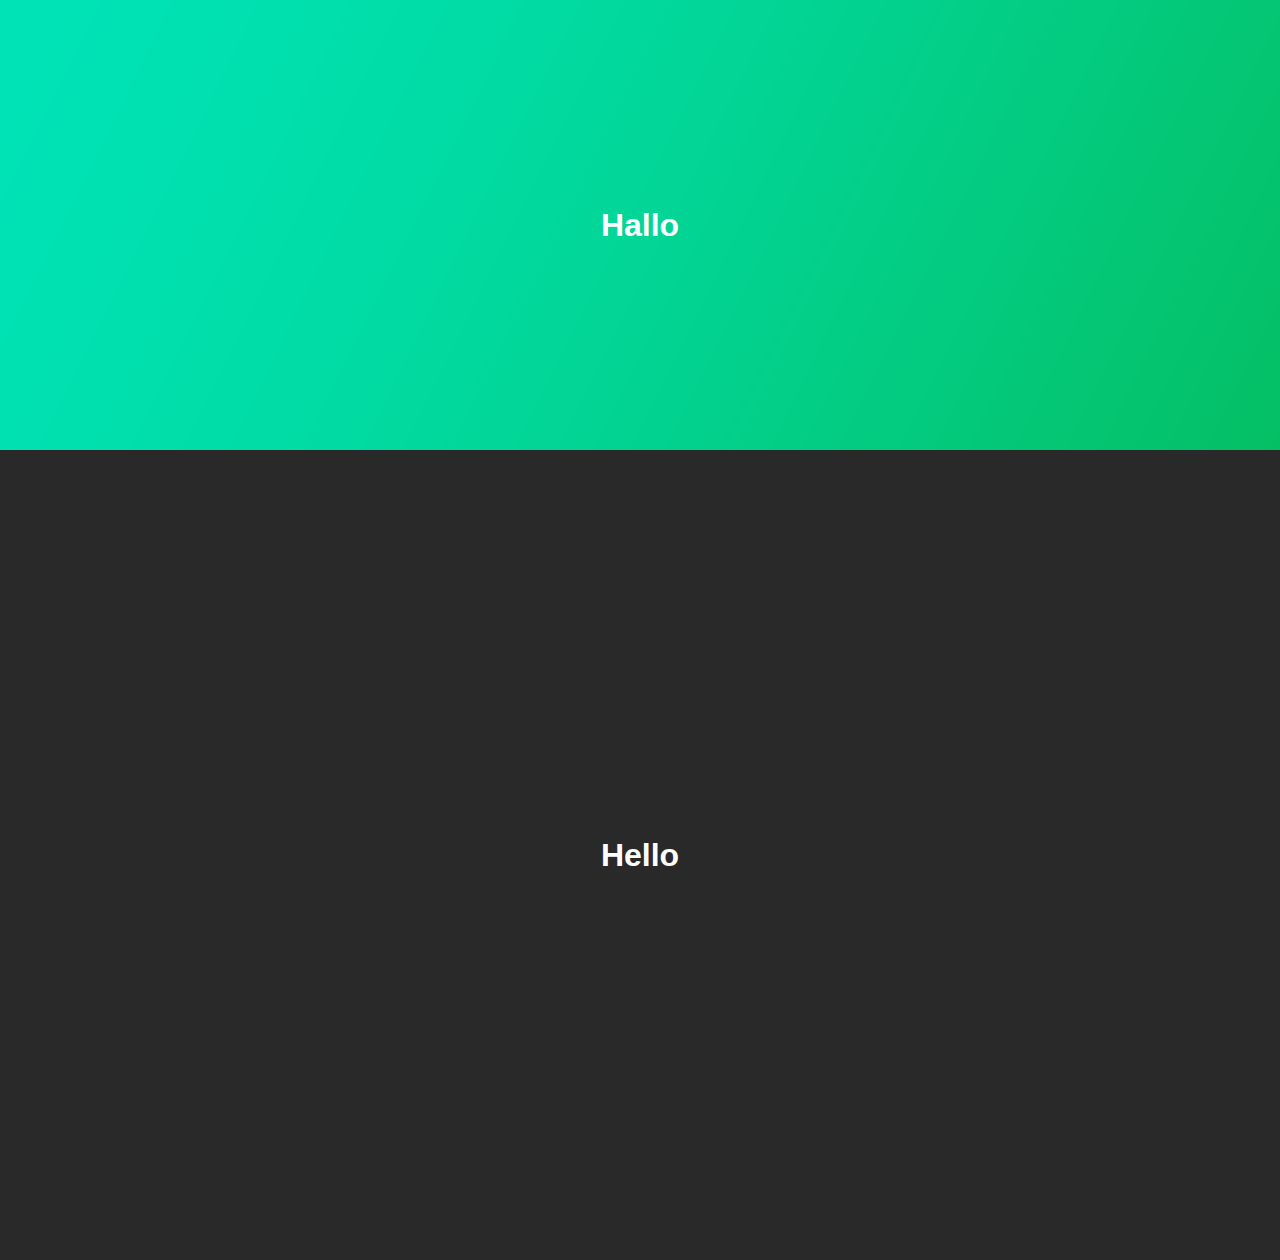
<file: index.html>
<!DOCTYPE html>
<link rel="stylesheet" href="./index.css">
<html>
    <head>
        <div class="banner">
            <h1>Hallo</h1>
        </div>
    </head>
    <body>
        <div class="content">
            <h1>Hello</h1>
        </div>
    </body>
</html>
</file>
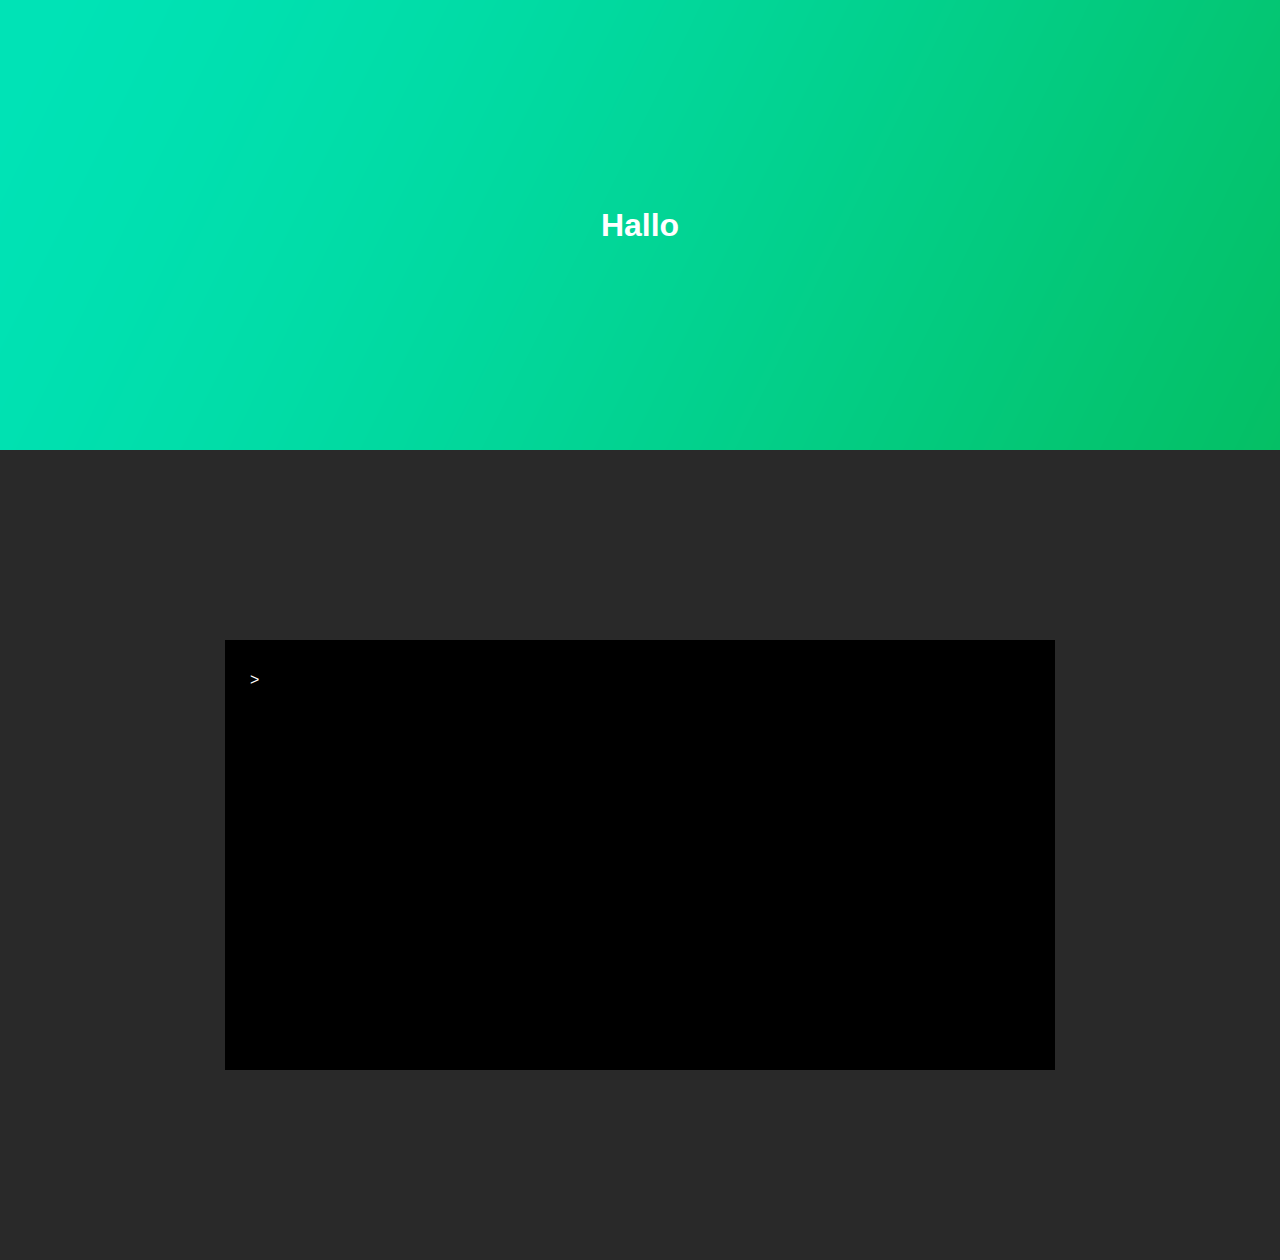
<file: terminal.html>
<!DOCTYPE html>
<link rel="stylesheet" href="./terminal.css">
<html>
    <head>
        <div class="banner">
            <h1>Hallo</h1>
        </div>
    </head>
    <body>
        <div class="content">
            <div class="termbox">
                <p id="cursor">></p>
                <input id="command">     
            </div>
        </div>
    </body>
</html>
</file>
<file: index.css>
html, head, body {
    margin: 0%;
}

.banner {
    background-image: url(./banner.png);
    height: 50%;
    position: absolute;
    top: 0%;
    bottom: 50%;
    width: 100%;
    display: grid;
    justify-content: center;
    align-content: center;  
}

.content {
    background: rgb(41, 41, 41);
    width: 100%;
    position: absolute;
    display: grid;
    justify-content: center;
    align-content: center;
    top: 50%;
    height: 90%;
}

h1, h2, h3, p, a, span {
    font-family: Arial, Helvetica, sans-serif;
    color: white;
}
</file>
<file: terminal.css>
html, head, body {
    margin: 0%;
}

.banner {
    background-image: url(./banner.png);
    height: 50%;
    position: absolute;
    top: 0%;
    bottom: 50%;
    width: 100%;
    display: grid;
    justify-content: center;
    align-content: center;  
}

.content {
    background: rgb(41, 41, 41);
    width: 100%;
    position: absolute;
    display: grid;
    justify-content: center;
    align-content: center;
    top: 50%;
    height: 90%;
}

.termbox {
    width: 800px;
    height: 400px;
    background-color: black;
    position: relative;
    padding: 15px;
    left: 0%;
    display: inline;
}

#cursor {
    display: inline-block;
    margin-left: 10px;
}

#command {
    background-color: rgb(0, 0, 0);
    color: white;
    border: black;
}

h1, h2, h3, p, a, span {
    font-family: Arial, Helvetica, sans-serif;
    color: white;
}
</file>
